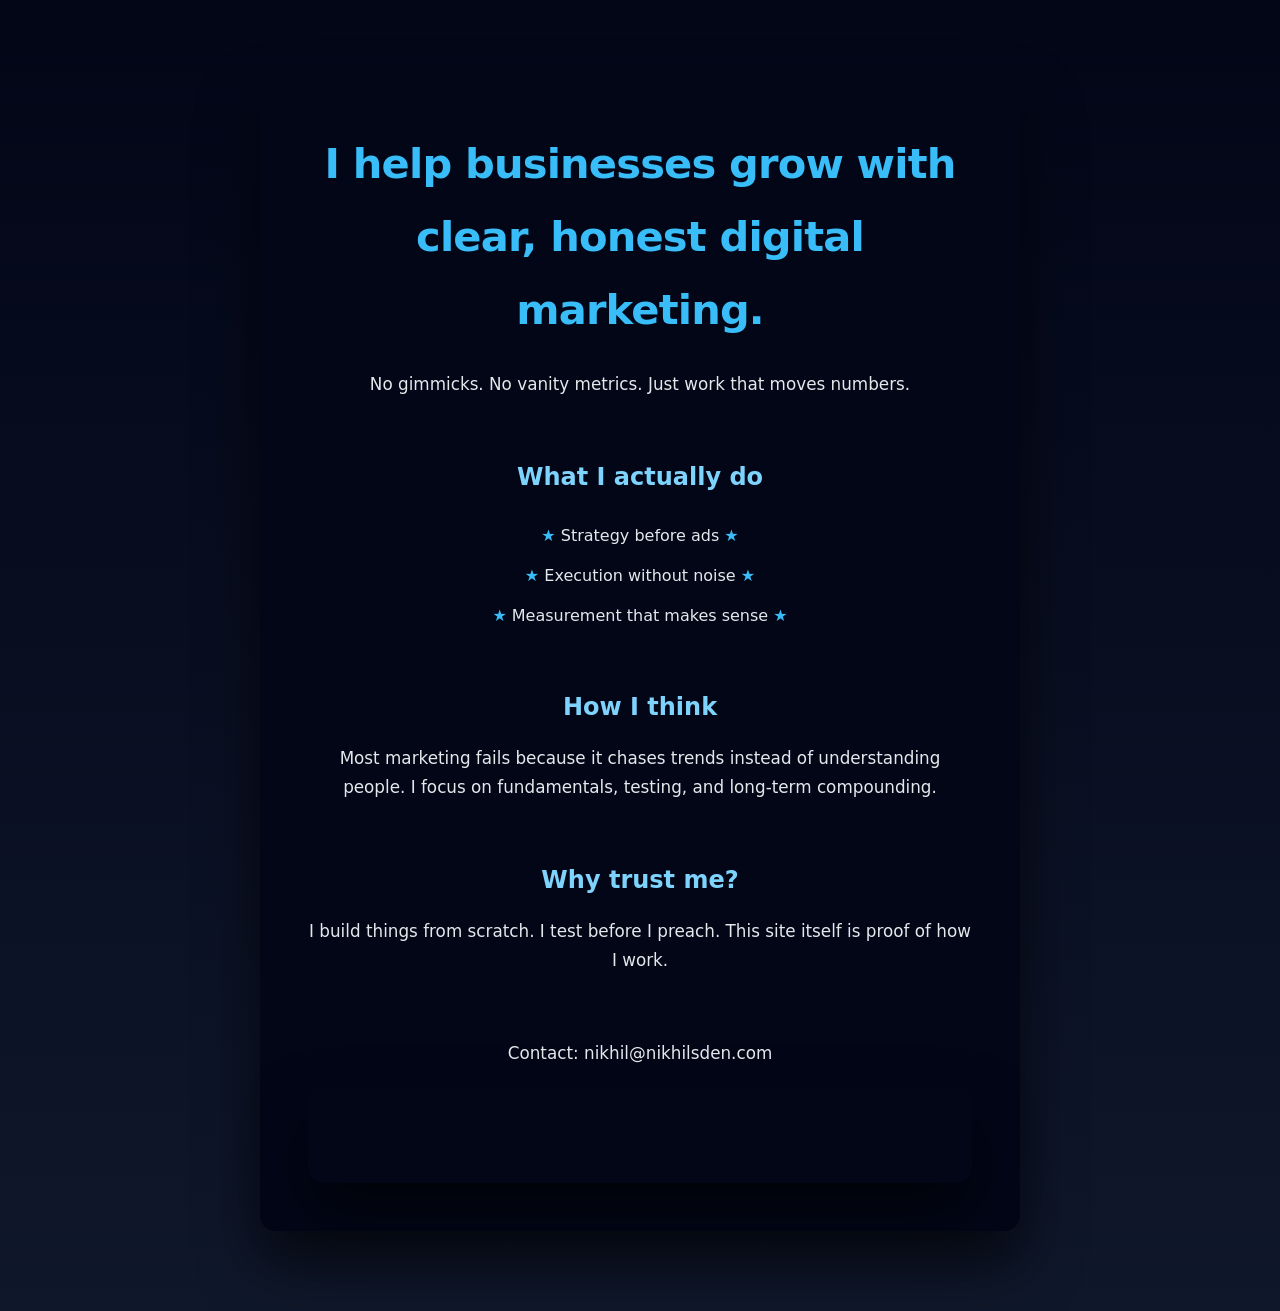
<file: index.html>
<!DOCTYPE html>
<html lang="en">
<head>
  <meta charset="UTF-8">
  <title>Nikhil’s Den | Digital Marketing</title>
  <link rel="stylesheet" href="style.css">
</head>
<body>
<main>
  <header>
    <h1>I help businesses grow with clear, honest digital marketing.</h1>
    <p>No gimmicks. No vanity metrics. Just work that moves numbers.</p>
  </header>

  <section>
    <h2>What I actually do</h2>
    <ul>
      <li>Strategy before ads</li>
      <li>Execution without noise</li>
      <li>Measurement that makes sense</li>
    </ul>
  </section>

  <section>
    <h2>How I think</h2>
    <p>
      Most marketing fails because it chases trends instead of understanding people.
      I focus on fundamentals, testing, and long-term compounding.
    </p>
  </section>

  <section>
    <h2>Why trust me?</h2>
    <p>
      I build things from scratch. I test before I preach.
      This site itself is proof of how I work.
    </p>
  </section>

  <footer>
    <p>Contact: nikhil@nikhilsden.com</p>
  </footer>

<main>
</body>
</html>
</file>
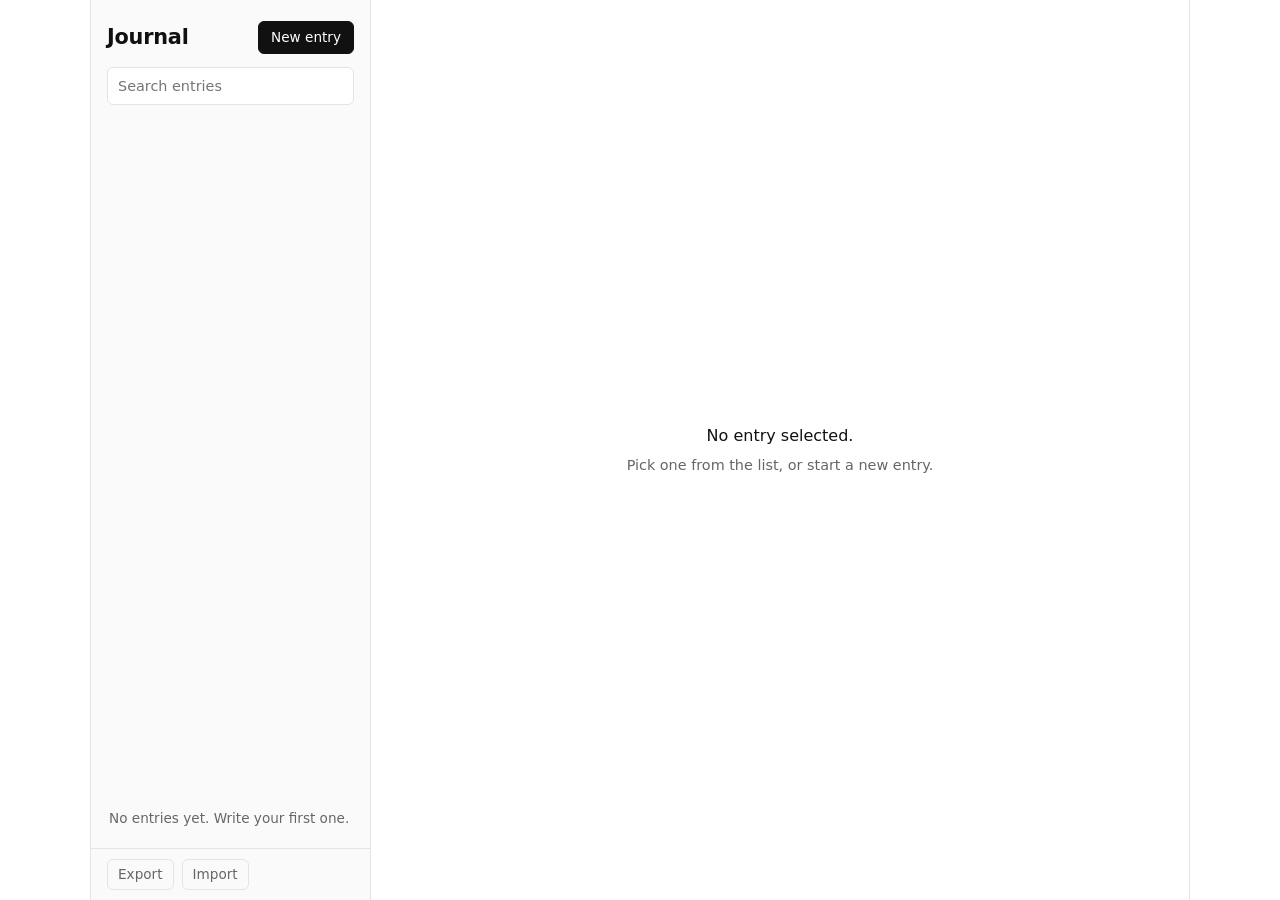
<file: journal/index.html>
<!DOCTYPE html>
<html lang="en">
<head>
  <meta charset="UTF-8">
  <meta name="viewport" content="width=device-width, initial-scale=1">
  <meta name="description" content="A quiet place to keep your journal.">
  <title>Journal | Nikhil’s Den</title>
  <link rel="stylesheet" href="style.css">
</head>
<body>

  <div class="app">

    <!-- Sidebar: search, entry list, storage actions -->
    <aside class="sidebar">

      <div class="sidebar-top">
        <h1>Journal</h1>
        <button id="new-note" class="btn-primary" type="button">New entry</button>
      </div>

      <input
        id="search"
        class="search"
        type="search"
        placeholder="Search entries"
        autocomplete="off"
        aria-label="Search entries">

      <ul id="note-list" class="note-list"></ul>

      <p id="list-empty" class="list-empty" hidden></p>

      <div class="sidebar-bottom">
        <button id="export" class="btn-quiet" type="button">Export</button>
        <button id="import" class="btn-quiet" type="button">Import</button>
        <input id="import-file" type="file" accept="application/json,.json" hidden>
      </div>

    </aside>

    <!-- Editor -->
    <main class="editor">

      <div class="editor-bar">
        <button id="back" class="btn-quiet back" type="button">&larr; Journal</button>
        <span id="status" class="status" aria-live="polite"></span>
        <button id="delete-note" class="btn-danger" type="button">Delete</button>
      </div>

      <textarea
        id="note-body"
        class="note-body"
        placeholder="Write today's entry…"
        spellcheck="true"
        aria-label="Entry content"></textarea>

      <div id="editor-empty" class="editor-empty">
        <p>No entry selected.</p>
        <p class="muted">Pick one from the list, or start a new entry.</p>
      </div>

    </main>

  </div>

  <script src="app.js"></script>
</body>
</html>
</file>
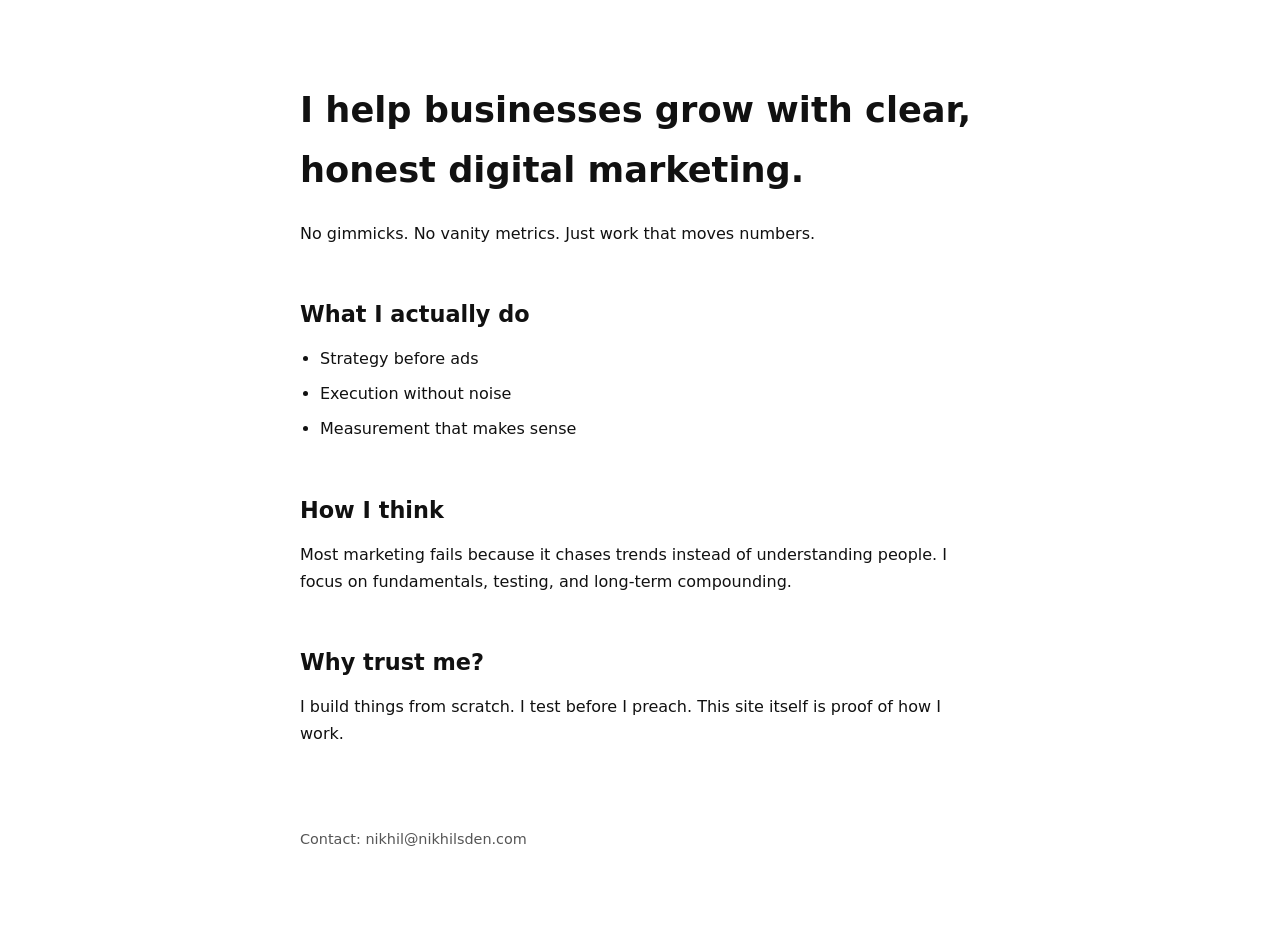
<file: landing.html>
<!DOCTYPE html>
<html lang="en">
<head>
  <meta charset="UTF-8">
  <title>Nikhil’s Den | Digital Marketing</title>
  <meta name="viewport" content="width=device-width, initial-scale=1">
  <link rel="stylesheet" href="landing.css">

</head>
<body>

  <header>
    <h1>I help businesses grow with clear, honest digital marketing.</h1>
    <p>No gimmicks. No vanity metrics. Just work that moves numbers.</p>
  </header>

  <section>
    <h2>What I actually do</h2>
    <ul>
      <li>Strategy before ads</li>
      <li>Execution without noise</li>
      <li>Measurement that makes sense</li>
    </ul>
  </section>

  <section>
    <h2>How I think</h2>
    <p>
      Most marketing fails because it chases trends instead of understanding people.
      I focus on fundamentals, testing, and long-term compounding.
    </p>
  </section>

  <section>
    <h2>Why trust me?</h2>
    <p>
      I build things from scratch. I test before I preach.
      This site itself is proof of how I work.
    </p>
  </section>

  <footer>
    <p>Contact: nikhil@nikhilsden.com</p>
  </footer>

</body>
</html>
</file>
<file: style.css>
/* ---------- Base Reset ---------- */
* {
  box-sizing: border-box;
  margin: 0;
  padding: 0;
}

/* ---------- Color System ---------- */
:root {
  --bg: #0f172a;          /* deep slate */
  --card: #020617;        /* near-black */
  --text-main: #e5e7eb;   /* soft white */
  --text-muted: #94a3b8;  /* muted gray */
  --accent: #38bdf8;      /* sky blue */
  --accent-soft: #7dd3fc;
}

/* ---------- Page Foundation ---------- */
body {
  font-family: system-ui, -apple-system, BlinkMacSystemFont,
    "Segoe UI", Roboto, Arial, sans-serif;
  line-height: 1.75;
  background: linear-gradient(180deg, #020617, #0f172a);
  color: var(--text-main);

  min-height: 100vh;
  padding: 80px 20px;
  text-align: center;

}

/* ---------- Main Content Wrapper ---------- */
main {
  max-width: 760px;
  margin: 0 auto;
  background: var(--card);
  padding: 48px;
  border-radius: 16px;
  box-shadow: 0 30px 60px rgba(0, 0, 0, 0.6);
}

/* ---------- Headings ---------- */
h1 {
  font-size: 2.6rem;
  margin-bottom: 24px;
  letter-spacing: -0.02em;
  color: var(--accent);
}

h2 {
  font-size: 1.5rem;
  margin-top: 56px;
  margin-bottom: 16px;
  color: var(--accent-soft);
}

/* ---------- Text ---------- */
p {
  margin-bottom: 18px;
  color: var(--text-main);
  font-size: 1.05rem;
}

/* ---------- Lists ---------- */

ul {
  list-style: none;
  padding: 0;
  margin: 24px 0;
}

li {
  margin-bottom: 12px;
  text-align: center;
  font-weight: 500;
}

/* Star before and after */
li::before {
  content: "★ ";
  color: var(--accent);
}

li::after {
  content: " ★";
  color: var(--accent);
}



/* ---------- Links ---------- */
a {
  color: var(--accent);
  text-decoration: none;
  font-weight: 600;
}

a:hover {
  text-decoration: underline;
}

/* ---------- Footer ---------- */
footer {
  margin-top: 64px;
  font-size: 0.9rem;
  color: var(--text-muted);
  text-align: center;
}

/* ---------- Mobile Polish ---------- */
@media (max-width: 600px) {
  main {
    padding: 32px 24px;
  }

  h1 {
    font-size: 2.1rem;
  }
}
</file>
<file: journal/style.css>
/* Base reset */
* {
  box-sizing: border-box;
  margin: 0;
  padding: 0;
}

/* Theme tokens */
:root {
  --bg: #fff;
  --bg-sunk: #fafafa;
  --text: #111;
  --text-muted: #666;
  --border: #e4e4e4;
  --accent: #111;
  --accent-text: #fff;
  --selected: #f0f0f0;
  --danger: #a32020;
}

@media (prefers-color-scheme: dark) {
  :root {
    --bg: #16181c;
    --bg-sunk: #1c1f24;
    --text: #e8e8e8;
    --text-muted: #9a9a9a;
    --border: #2c3037;
    --accent: #e8e8e8;
    --accent-text: #16181c;
    --selected: #262a31;
    --danger: #e06c6c;
  }
}

/* Page foundation */
body {
  font-family: system-ui, -apple-system, BlinkMacSystemFont, "Segoe UI", Roboto, Arial, sans-serif;
  line-height: 1.7;
  color: var(--text);
  background-color: var(--bg);
  height: 100vh;
  overflow: hidden;
}

/* Layout */
.app {
  display: grid;
  grid-template-columns: 280px 1fr;
  height: 100%;
  max-width: 1100px;
  margin: 0 auto;
  border-left: 1px solid var(--border);
  border-right: 1px solid var(--border);
}

/* Sidebar */
.sidebar {
  display: flex;
  flex-direction: column;
  min-height: 0;
  background-color: var(--bg-sunk);
  border-right: 1px solid var(--border);
}

.sidebar-top {
  display: flex;
  align-items: center;
  justify-content: space-between;
  gap: 12px;
  padding: 20px 16px 12px;
}

h1 {
  font-size: 1.3rem;
  letter-spacing: -0.01em;
}

.search {
  margin: 0 16px 12px;
  padding: 8px 10px;
  font: inherit;
  font-size: 0.9rem;
  line-height: 1.4;
  color: var(--text);
  background-color: var(--bg);
  border: 1px solid var(--border);
  border-radius: 6px;
}

.search:focus-visible,
.note-body:focus-visible {
  outline: 2px solid var(--accent);
  outline-offset: -1px;
}

/* Note list */
.note-list {
  flex: 1;
  min-height: 0;
  overflow-y: auto;
  list-style: none;
  padding: 0 8px 8px;
}

.note-item {
  padding: 10px 10px;
  border-radius: 6px;
  cursor: pointer;
  line-height: 1.4;
}

.note-item:hover {
  background-color: var(--selected);
}

.note-item.is-selected {
  background-color: var(--selected);
  box-shadow: inset 2px 0 0 var(--accent);
}

.note-title {
  display: block;
  font-size: 0.92rem;
  font-weight: 600;
  white-space: nowrap;
  overflow: hidden;
  text-overflow: ellipsis;
}

.note-meta {
  display: block;
  font-size: 0.78rem;
  color: var(--text-muted);
  white-space: nowrap;
  overflow: hidden;
  text-overflow: ellipsis;
}

.list-empty {
  padding: 8px 18px 18px;
  font-size: 0.85rem;
  color: var(--text-muted);
}

.sidebar-bottom {
  display: flex;
  gap: 8px;
  padding: 10px 16px;
  border-top: 1px solid var(--border);
}

/* Editor */
.editor {
  display: flex;
  flex-direction: column;
  min-height: 0;
  min-width: 0;
}

.editor-bar {
  display: flex;
  align-items: center;
  gap: 12px;
  padding: 12px 20px;
  border-bottom: 1px solid var(--border);
}

.status {
  flex: 1;
  font-size: 0.8rem;
  color: var(--text-muted);
  white-space: nowrap;
  overflow: hidden;
  text-overflow: ellipsis;
}

.note-body {
  flex: 1;
  min-height: 0;
  width: 100%;
  padding: 24px 20px 40px;
  font: inherit;
  font-size: 1rem;
  line-height: 1.7;
  color: var(--text);
  background-color: var(--bg);
  border: 0;
  resize: none;
}

.editor-empty {
  flex: 1;
  display: flex;
  flex-direction: column;
  align-items: center;
  justify-content: center;
  gap: 4px;
  padding: 20px;
  text-align: center;
}

.muted {
  font-size: 0.9rem;
  color: var(--text-muted);
}

/* Hide editor chrome when nothing is selected */
.app.is-empty .note-body,
.app.is-empty .editor-bar {
  display: none;
}

.app:not(.is-empty) .editor-empty {
  display: none;
}

/* Buttons */
button {
  font: inherit;
  font-size: 0.85rem;
  line-height: 1.4;
  border-radius: 6px;
  cursor: pointer;
}

.btn-primary {
  padding: 6px 12px;
  color: var(--accent-text);
  background-color: var(--accent);
  border: 1px solid var(--accent);
}

.btn-quiet {
  padding: 5px 10px;
  color: var(--text-muted);
  background-color: transparent;
  border: 1px solid var(--border);
}

.btn-quiet:hover {
  color: var(--text);
}

.btn-danger {
  padding: 5px 10px;
  color: var(--danger);
  background-color: transparent;
  border: 1px solid var(--border);
}

.btn-danger:hover {
  border-color: var(--danger);
}

/* The back button is mobile-only */
.back {
  display: none;
}

/* Small screens: one pane at a time */
@media (max-width: 720px) {
  .app {
    grid-template-columns: 1fr;
    border: 0;
  }

  .sidebar {
    border-right: 0;
  }

  .back {
    display: inline-block;
  }

  /* Showing the list */
  .app:not(.is-editing) .editor {
    display: none;
  }

  /* Showing one note */
  .app.is-editing .sidebar {
    display: none;
  }

  .app.is-editing.is-empty .editor {
    display: flex;
  }
}
</file>
<file: landing.css>
/* Base reset */
* {
  box-sizing: border-box;
  margin: 0;
  padding: 0;
}

/* Page foundation */
body {
  font-family: system-ui, -apple-system, BlinkMacSystemFont, "Segoe UI", Roboto, Arial, sans-serif;
  line-height: 1.7;
  color: #111;
  background-color: #fff;

  max-width: 720px;
  margin: 80px auto;
  padding: 0 20px;
}

/* Headings */
h1 {
  font-size: 2.2rem;
  margin-bottom: 20px;
}

h2 {
  font-size: 1.4rem;
  margin-bottom: 12px;
  margin-top: 48px;
}

/* Text */
p {
  margin-bottom: 16px;
}

/* Lists */
ul {
  margin-left: 20px;
}

li {
  margin-bottom: 8px;
}

/* Footer */
footer {
  margin-top: 80px;
  font-size: 0.9rem;
  color: #555;
}
</file>
